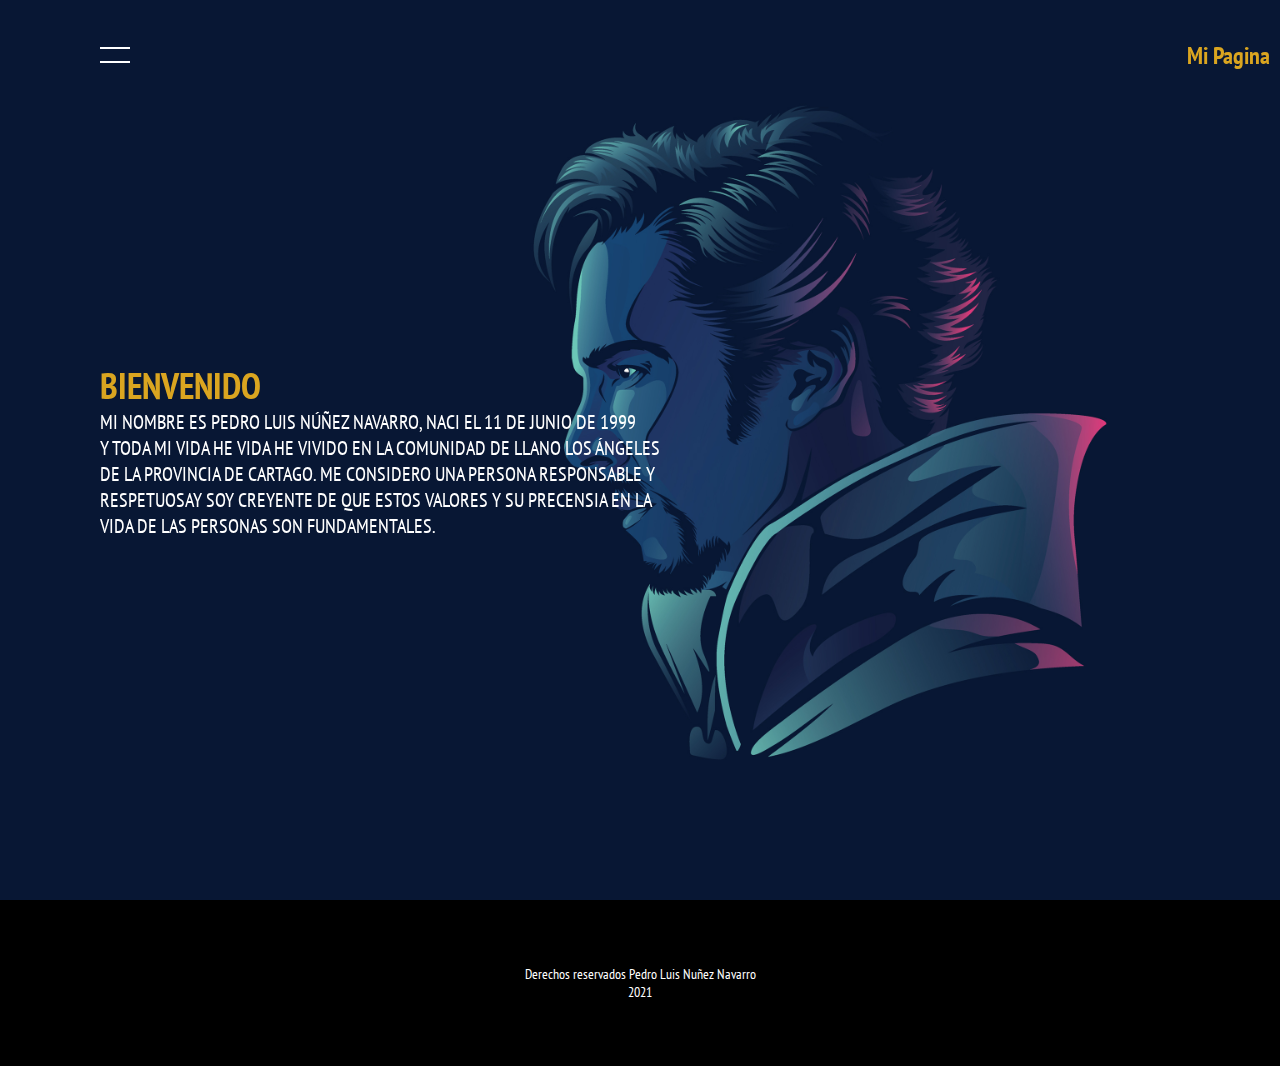
<file: index.html>
<!DOCTYPE html>
<html lang="en">
<head>
    <meta charset="UTF-8">
    <meta name="viewport" content="width=device-width, initial-scale=1.0">
    <link href="https://fonts.googleapis.com/css2?family=PT+Sans+Narrow:wght@700&display=swap" rel="stylesheet">
    <link rel="stylesheet" href="style.css">
    <title>Inicio</title>
</head>
<body>
    <section class="banner" id="sec">
        <header>
            <h2 class="titulo">Mi pagina</h2>
            <div id="toggle" onclick="toggle()"></div>
        </header>
        <div class="content">
            <h2>Bienvenido</h2>

            <p>Mi nombre es Pedro Luis Núñez Navarro, naci el 11 de Junio de 1999<br>
               y toda mi vida he vida he vivido en la comunidad de LLano los Ángeles<br>
               de la provincia de Cartago. Me considero una persona responsable y <br>
               respetuosay soy creyente de que estos valores y su precensia en la <br> 
               vida de las    personas son fundamentales.<br>
              
            </p>
        </div>
       
    </section>
    


    <div id="navigation">
        <ul>
           
            <li><img src="icon.png" width="32" height="32" alt="">Java</figure><a href="index.html">Inicio </a></li>
                <li><img src="icon.png" width="32" height="32" alt="">Java</figure><a href="pagina2.html">Acerca de</a></li>
                <li><img src="icon.png" width="32" height="32" alt="">Java</figure><a href="pagina3.html">Contáctame</a></li>
            
        </ul>
    </div>
    <script type="text/javascript">
        function toggle(){
            var sec = document.getElementById('sec');
            var nav = document.getElementById('navigation');
            sec.classList.toggle('active');
            nav.classList.toggle('active');
        }
    </script>
    <footer>
        Derechos reservados Pedro Luis Nuñez Navarro <br>2021
    </footer>
</body>
</html>
</file>
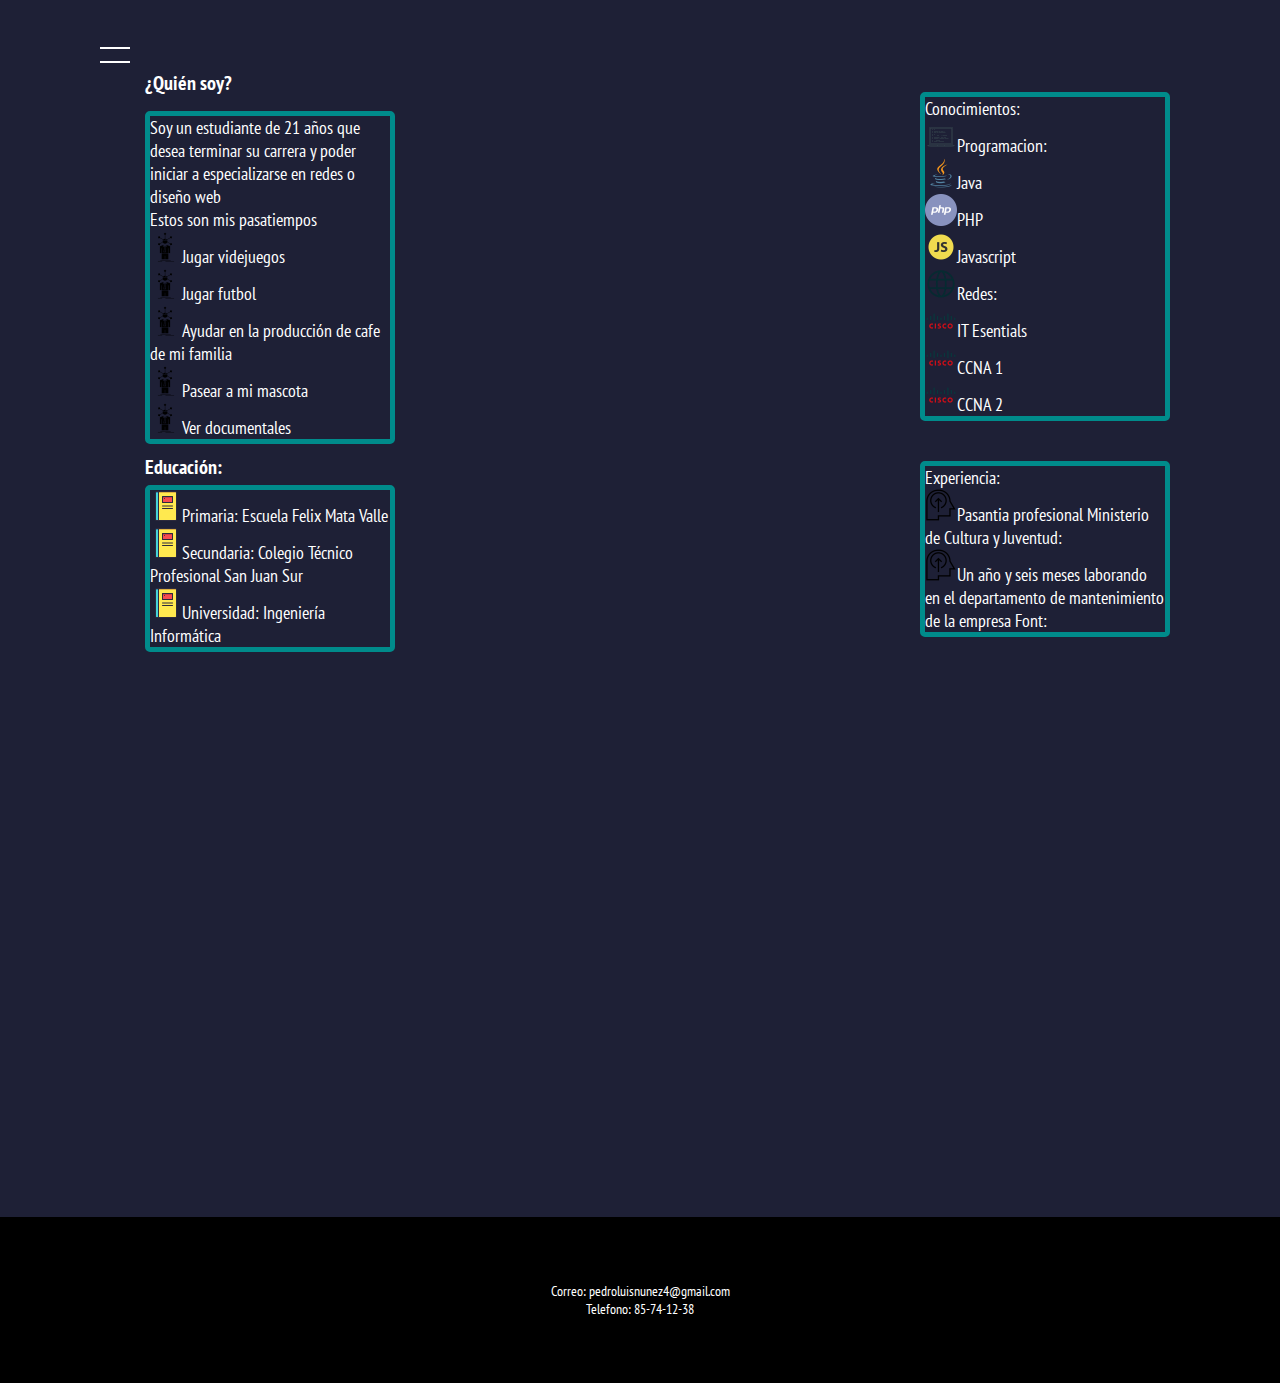
<file: pagina2.html>
<!DOCTYPE html>
<html lang="en">
<head>
    <meta charset="UTF-8">
    <meta http-equiv="X-UA-Compatible" content="IE=edge">
    <meta name="viewport" content="width=device-width, initial-scale=1.0">
    <link href="https://fonts.googleapis.com/css2?family=PT+Sans+Narrow:wght@700&display=swap" rel="stylesheet">
    <link rel="stylesheet" href="style2.css">
    <title>Acerca de</title>
</head>
<body>
    <section class="banner" id="sec">
        <header>
            
            <div id="toggle" onclick="toggle()"></div>
        </header>
        <div class="content">
            <h4>¿Quién soy?</h4>
            <div class="caja">Soy un estudiante  de 21 años que desea terminar su carrera y poder iniciar a especializarse en redes o diseño web<br>Estos son mis pasatiempos<br>
                <img src="person.png" width="32" height="32" alt="">Jugar videjuegos</figure>
                <br>
                <img src="person.png" width="32" height="32" alt="">Jugar futbol</figure>
                <br>
                <img src="person.png" width="32" height="32" alt="">Ayudar en la producción de cafe de mi familia</figure>
                <br>
                <img src="person.png" width="32" height="32" alt="">Pasear a mi mascota</figure>
                <br>
                <img src="person.png" width="32" height="32" alt="">Ver documentales</figure>
                <br>


                
            </div>

<h4 class="educacion">Educación:</h4>
            <div class="caja2">
                <img src="education.png" width="32" height="32" alt="">Primaria: Escuela Felix Mata Valle</figure>
                <br>
                <img src="education.png" width="32" height="32" alt="">Secundaria: Colegio Técnico Profesional San Juan Sur</figure>
                <br>
                <img src="education.png" width="32" height="32" alt="">Universidad: Ingeniería Informática </figure>
                <br>
            
            </div>

            
            <div class="caja3">
                Conocimientos:<br>

                <img src="progra.png" width="32" height="32" alt="">Programacion:</figure>
                <br>
                <img src="java.png" width="32" height="32" alt="">Java</figure>
                <br>
                <img src="php.png" width="32" height="32" alt="">PHP</figure>
                <br>
                <img src="js.png" width="32" height="32" alt="">Javascript</figure>
                <br>
                <img src="redes.png" width="32" height="32" alt="">Redes:</figure>
                <br>
                <img src="cisco.png" width="32" height="32" alt="">IT Esentials</figure>
                <br>
                <img src="cisco.png" width="32" height="32" alt="">CCNA 1</figure>
                <br>
                <img src="cisco.png" width="32" height="32" alt="">CCNA 2</figure>

                            
            </div>
            
            <div class="caja4">
              Experiencia:<br> 

<img src="experiencia.png" width="32" height="32" alt="">Pasantia profesional Ministerio de Cultura y Juventud:</figure>
<br>

<img src="experiencia.png" width="32" height="32" alt="">Un año y seis meses laborando en el departamento de mantenimiento de la empresa Font:</figure>
<br>             

                            
            </div>
            

            
        </div>
       
    </section>

    <footer class="footer">
        Correo: pedroluisnunez4@gmail.com
        <br>
        Telefono: 85-74-12-38
    </footer>
    <div id="navigation">
        <ul>
            <li><img src="icon.png" width="32" height="32" alt=""><a href="index.html">Inicio </a></li>
                <li><img src="icon.png" width="32" height="32" alt=""><a href="pagina2.html">Acerca de</a></li>
                <li><img src="icon.png" width="32" height="32" alt=""><a href="pagina3.html">Contáctame</a></li>
            
        </ul>
    </div>
    <script type="text/javascript">
        function toggle(){
            var sec = document.getElementById('sec');
            var nav = document.getElementById('navigation');
            sec.classList.toggle('active');
            nav.classList.toggle('active');
        }
    </script>
    
</body>
</html>
</file>
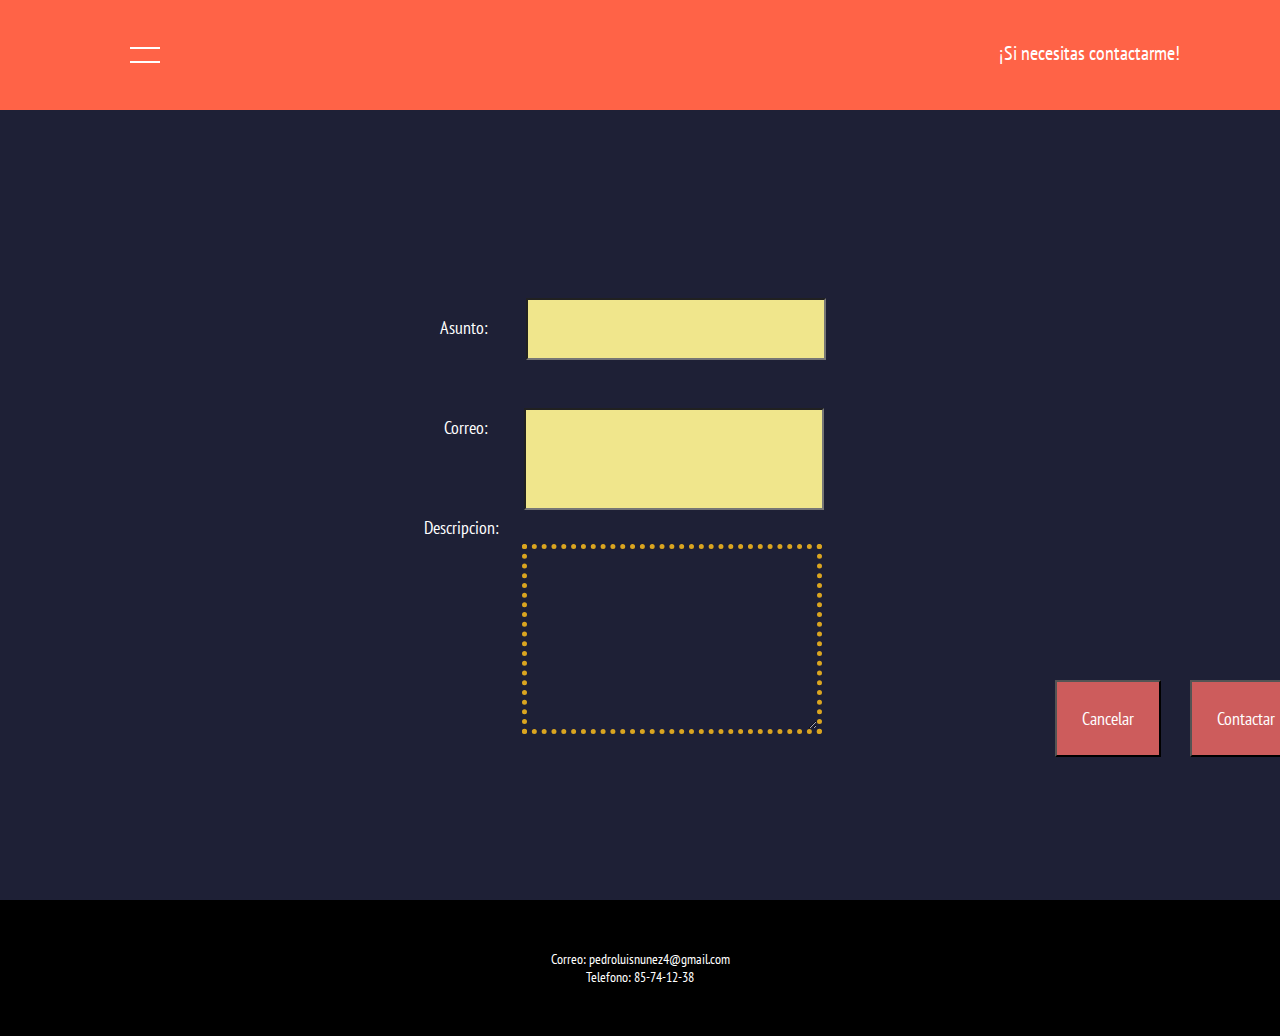
<file: pagina3.html>
<!DOCTYPE html>
<html lang="en">
<head>
    <meta charset="UTF-8">
    <meta http-equiv="X-UA-Compatible" content="IE=edge">
    <meta name="viewport" content="width=device-width, initial-scale=1.0">
    <link href="https://fonts.googleapis.com/css2?family=PT+Sans+Narrow:wght@700&display=swap" rel="stylesheet">
    <link rel="stylesheet" href="style3.css">
    <title>Contáctame</title>
</head>
<body>
    <section class="banner" id="sec">
    <div class="container" >

        <div class="row">
            <div class="col col-sm-12"></div>
            <header>
                
                <div id="toggle" onclick="toggle()"></div>
                ¡Si necesitas contactarme!
            </header>
        </div>    

        <div class="row">
            <div class="col-sm-12 col-md-12"></div>
            <section class="centro">
            <label class="asunto1">Asunto:</label>
            <input class="asunto" type="text">

            <label class="correo1">Correo:</label>
            <input class="correo" type="text">

            <label class="des1" >Descripcion:</label>
            <textarea class="area" name="w3review" rows="10" cols="50">
                
                </textarea>

                <button>Contactar</button>
                <button class="cancelar">Cancelar</button>
            </section>
        </div>   

        <div class="row">
            <div class="col-sm-12"></div> 
            <footer>
                
            </footer> 
        </div>
</section>

<footer class="footer">
    Correo: pedroluisnunez4@gmail.com
    <br>
    Telefono: 85-74-12-38
</footer>
        <div id="navigation">
            <ul>
                <li><img src="icon.png" width="32" height="32" alt=""><a href="index.html">Inicio </a></li>
                <li><img src="icon.png" width="32" height="32" alt=""><a href="pagina2.html">Acerca de</a></li>
                <li><img src="icon.png" width="32" height="32" alt=""><a href="pagina3.html">Contáctame</a></li>
                
            </ul>
        </div>
        <script type="text/javascript">
            function toggle(){
                var sec = document.getElementById('sec');
                var nav = document.getElementById('navigation');
                sec.classList.toggle('active');
                nav.classList.toggle('active');
            }
        </script>
    </div>
</body>
</html>
</file>
<file: style.css>
*{
    margin: 0;
    padding: 0;
    box-sizing: border-box;
    font-family: 'PT Sans Narrow', sans-serif;
    
}

header{
    position: absolute;
    top: 0;
    left: 0;
    width: 100%;
    display: flex;
    justify-content: space-between;
    padding: 40px 100px;
    z-index: 10000;
text-transform:capitalize;

}

h2{
    font-size: 24px;
    color: goldenrod;
    background: transparent;
  
}
header #toggle{
    position: relative;
    width: 30px;
    height: 30px;
    cursor:pointer;
}

header #toggle:before{
    content: '';
    position: absolute;
    top: 7px;
    width: 100%;
    height: 2px;
    background:white;
}
header #toggle::after{
    content: '';
    position: absolute;
    bottom: 7px;
    width: 100%;
    height: 2px;
    background: #fff;
}

.banner.active header #toggle:before{
   top: 50%;
   right: 50%;
   transform: translate(-50%,-50%) rotate(45deg);

}
.banner.active header #toggle::after{
    top: 50%;
    left: 50%;
    transform: translate(-50%,-50%) rotate(-45deg);
 
 }
.banner{
    position: relative;
    width: 100%;
    min-height: 100vh;
    padding: 100px;
    background:transparent;
    background:url("fondo2.jpg");
    background-blend-mode: darken;
    background-size: cover;
    display: flex;
    align-items: center;
    transition: 0.5s;
z-index: 2;
}
.titulo{
    position: absolute;
    right: 10px;
}
.banner.active{
    transform: translateX(300px);
}
#navigation{
    position: fixed;
    top: 0;
    left:10px;
    width: 400px;
    height: 100vh;
    background:black;
    z-index: 1;
    display: grid;
    place-items: center;
    transition: 0.5s;
}
#navigation.active{
    right: 0;
}
#navigation ul{
    position: relative;
    display: flex;
    flex-direction: column;
    text-align: start;
}
#navigation ul li{
    list-style: none;
}
#navigation ul li a{
    color:goldenrod;
    text-decoration: none;
    display: inline-block;
    font-size: 14px;
    font-weight: 600;
    text-transform: uppercase;
}
.content{
 max-width: 600px;   
 text-transform: uppercase;
}
.content h2{
    color:goldenrod;
    font-size: 36px;
    animation: text 3s 1;
    background: transparent;
     
}

.content p{
    font-size: 20px;
    color: #fff;
    font-weight: 300;
    background: transparent;
}

.sci{
    position: absolute;
    display: flex;
    flex-direction: column;
    right: 100px;

}

footer{
    background: black;
    width: 100%;
    padding: 65px;
    color: white;
    font-size: 14px;
    text-align: center;
}
@media (max-width: 767px){
    header{
        padding: 20px 50px;
    }
    .banner{
        padding: 100px 50px 150px;
    }
}
</file>
<file: style2.css>
*{
 
    margin: 0;
    padding: 0;
    box-sizing: border-box;
    font-family: 'PT Sans Narrow', sans-serif;
    background:transparent;
}

header{
    position: absolute;
    top: 0;
    left: 0;
    width: 100%;
    display: flex;
    justify-content: space-between;
    padding: 40px 100px;
    z-index: 10000;
    transition: 0.6s;

}

header #toggle{
    position: relative;
    width: 30px;
    height: 30px;
    cursor:pointer;
}

header #toggle:before{
    content: '';
    position: absolute;
    top: 7px;
    width: 100%;
    height: 2px;
    background:white;
}
header #toggle::after{
    content: '';
    position: absolute;
    bottom: 7px;
    width: 100%;
    height: 2px;
    background: #fff;
}

.banner.active header #toggle:before{
   top: 50%;
   right: 50%;
   transform: translate(-50%,-50%) rotate(45deg);

}
.banner.active header #toggle::after{
    top: 50%;
    left: 50%;
    transform: translate(-50%,-50%) rotate(-45deg);
 
 }
.banner{
    position: relative;
    width: 100%;
    min-height: 100vh;
    padding: 70px;
    background:rgb(30, 32, 54);
    background-size: cover;
    display: flex;
    align-items: center;
    transition: 0.5s;
z-index: 2;
}

.banner.active{
    transform: translateX(300px);
}
#navigation{
    position: fixed;
    top: 0;
    left:10px;
    width: 400px;
    height: 100vh;
    background:black;
    z-index: 1;
    display: grid;
    place-items: center;
    transition: 0.5s;
    
}
#navigation.active{
    right: 0;
}
#navigation ul{
    position: relative;
    display: flex;
    flex-direction: column;
    text-align: left;
}
#navigation ul li{
    list-style: none;
}
#navigation ul li a{
    color:goldenrod;
    text-decoration: none;
    display: inline-block;
    font-size: 14px;
    font-weight: 600;
    text-align: left;
    text-transform: uppercase;
}
.content{
 max-width: 600px;   
}
.caja { 
   
    width: 250px;;
    margin-top: 5px; 
    font-size: 18px; 
    font-weight: 400; 
    color: #ffffff; 
    background:transparent; 
    position: relative;
    left: 30%;
    top: 10px;
    font-size: 18px;
    border: darkcyan 5px solid;
  border-radius: 5px;
}

.caja2 { 
    
    width: 250px;;
    margin-top: 5px; 
    font-size: 18px; 
    font-weight: 400; 
    color: #ffffff; 
    background:transparent; 
    position: relative;
    left: 30%;
    top: 20px;
    font-size: 18px;
    border: darkcyan 5px solid;
  border-radius: 5px;
}
.content h4{
    position: relative;
    background: transparent;
    color: white;
    left: 30%;
    font-size: 20px;
}
.educacion{
    top: 20px;
    margin-top: 0px;
    text-align: left;
    position: relative;
} 

.conocimiento{
    position: relative;
    left:50px;
color: white;
    top: -510px;
   
   
   
    }
.caja3 { 
  
    width: 250px;;
    margin-top: 5px; 
    font-size: 18px; 
    font-weight: 400; 
    color: #ffffff; 
    background:transparent; 
    position: relative;
    right: -850px;
    top: -545px;
    font-size: 18px;
    border: darkcyan 5px solid;
  border-radius: 5px;
}


.caja4 { 
    
    width: 250px;;
    margin-top: 5px; 
    font-size: 18px; 
    font-weight: 400; 
    color: #ffffff; 
    background:transparent; 
    position: relative;
    right: -850px;
    top: -510px;
    font-size: 18px;
    border: darkcyan 5px solid;
  border-radius: 5px;
}


.footer{
    background: black;
    width: 100%;
    padding: 65px;
color: white;
text-align: center;
    font-size: 14px;
    
}

@media (max-width: 767px){
    header{
        padding: 20px 50px;
    }
    .banner{
        padding: 100px 50px 150px;
    }
}
</file>
<file: style3.css>
*{
    background:transparent;
    font-family: 'PT Sans Narrow', sans-serif;
    margin: 0;
    padding: 0;
    box-sizing: border-box;
    color: white;
}
header{
background: goldenrod;


position: absolute;
    top: 0;
    left: 0;
    width: 100%;
    display: flex;
    justify-content: space-between;
    padding: 40px 100px;
    z-index: 10000;
    transition: 0.6s;
    text-align: end;
    font-size: 20px;
}
header:hover{
    background: tomato;
}

header #toggle{
    position: relative;
    width: 30px;
    height: 30px;
    cursor:pointer;
}

header #toggle:before{
    content: '';
    position: absolute;
    top: 7px;
    width: 100%;
    height: 2px;
    background:white;
}

header #toggle::after{
    content: '';
    position: absolute;
    bottom: 7px;
    width: 100%;
    height: 2px;
    background: #fff;
}

.banner.active header #toggle:before{
    top: 50%;
    right: 50%;
    transform: translate(-50%,-50%) rotate(45deg);
 
 }

 .banner.active header #toggle::after{
    top: 50%;
    left: 50%;
    transform: translate(-50%,-50%) rotate(-45deg);
 
 }

 .banner{
    position: relative;
    width: 100%;
    min-height: 100vh;
    padding: 90px;
    background:rgb(30, 32, 54);
    background-size: cover;
    display: flex;
    align-items: center;
    transition: 0.5s;
z-index: 2;
}
.banner.active{
    transform: translateX(300px);
}
.asunto1{
    position: relative;
    top: -150px;
    right: -350px;
    font-size: 18px;
}
.asunto{
    position: relative;
    top: -150px;
    background:khaki;
    width: 300px;
    padding: 20px;
    right: -385px;
    color: #000;
}
.asunto:hover{
    background: blanchedalmond;
}
.correo1{
    font-size: 18px;
    position: relative;
    top: -50px;
    right: 0px;
}
.correo{
    position: relative;
    top: -20px;
    background:khaki;
    width: 300px;
    padding: 40px;
    right: -33px;
    color: #000;
}
.correo:hover{
     background: blanchedalmond;
}

.des1{
    position: relative;
    top: 50px;
    right: 370px;
    font-size: 18px;
}

.area{
    position: relative;
    top: 250px;
    right: 350px;
    width: 300px;
    border: goldenrod 5px dotted;
    color: black;
}

.area:hover{
    background: blanchedalmond;
}
button{
    position: relative;
    padding: 25px;
    background: indianred;
    top:150px;
    font-size: 18px;
    left:1100px;

}
button:hover{

    background:seagreen;

}
button:active{
    background:yellow;
}

.cancelar{
    position: relative;
    padding: 25px;
    background: indianred;
    top:150px;
    font-size: 18px;
    left:850px;
 
}
#navigation{
    position: fixed;
    top: 0;
    left:10px;
    width: 400px;
    height: 100vh;
    background:black;
    z-index: 1;
    display: grid;
    place-items: center;
    transition: 0.5s;
    
}
#navigation.active{
    right: 0;
}
#navigation ul{
    position: relative;
    display: flex;
    flex-direction: column;
    text-align: left;
}
#navigation ul li{
    list-style: none;
}
#navigation ul li a{
    color:goldenrod;
    text-decoration: none;
    display: inline-block;
    font-size: 14px;
    font-weight: 600;
    text-align: left;
    text-transform: uppercase;
}
.footer{
    background: black;
    width: 100%;
    padding: 50px;
color: white;
text-align: center;
    font-size: 14px;
    
}
</file>
